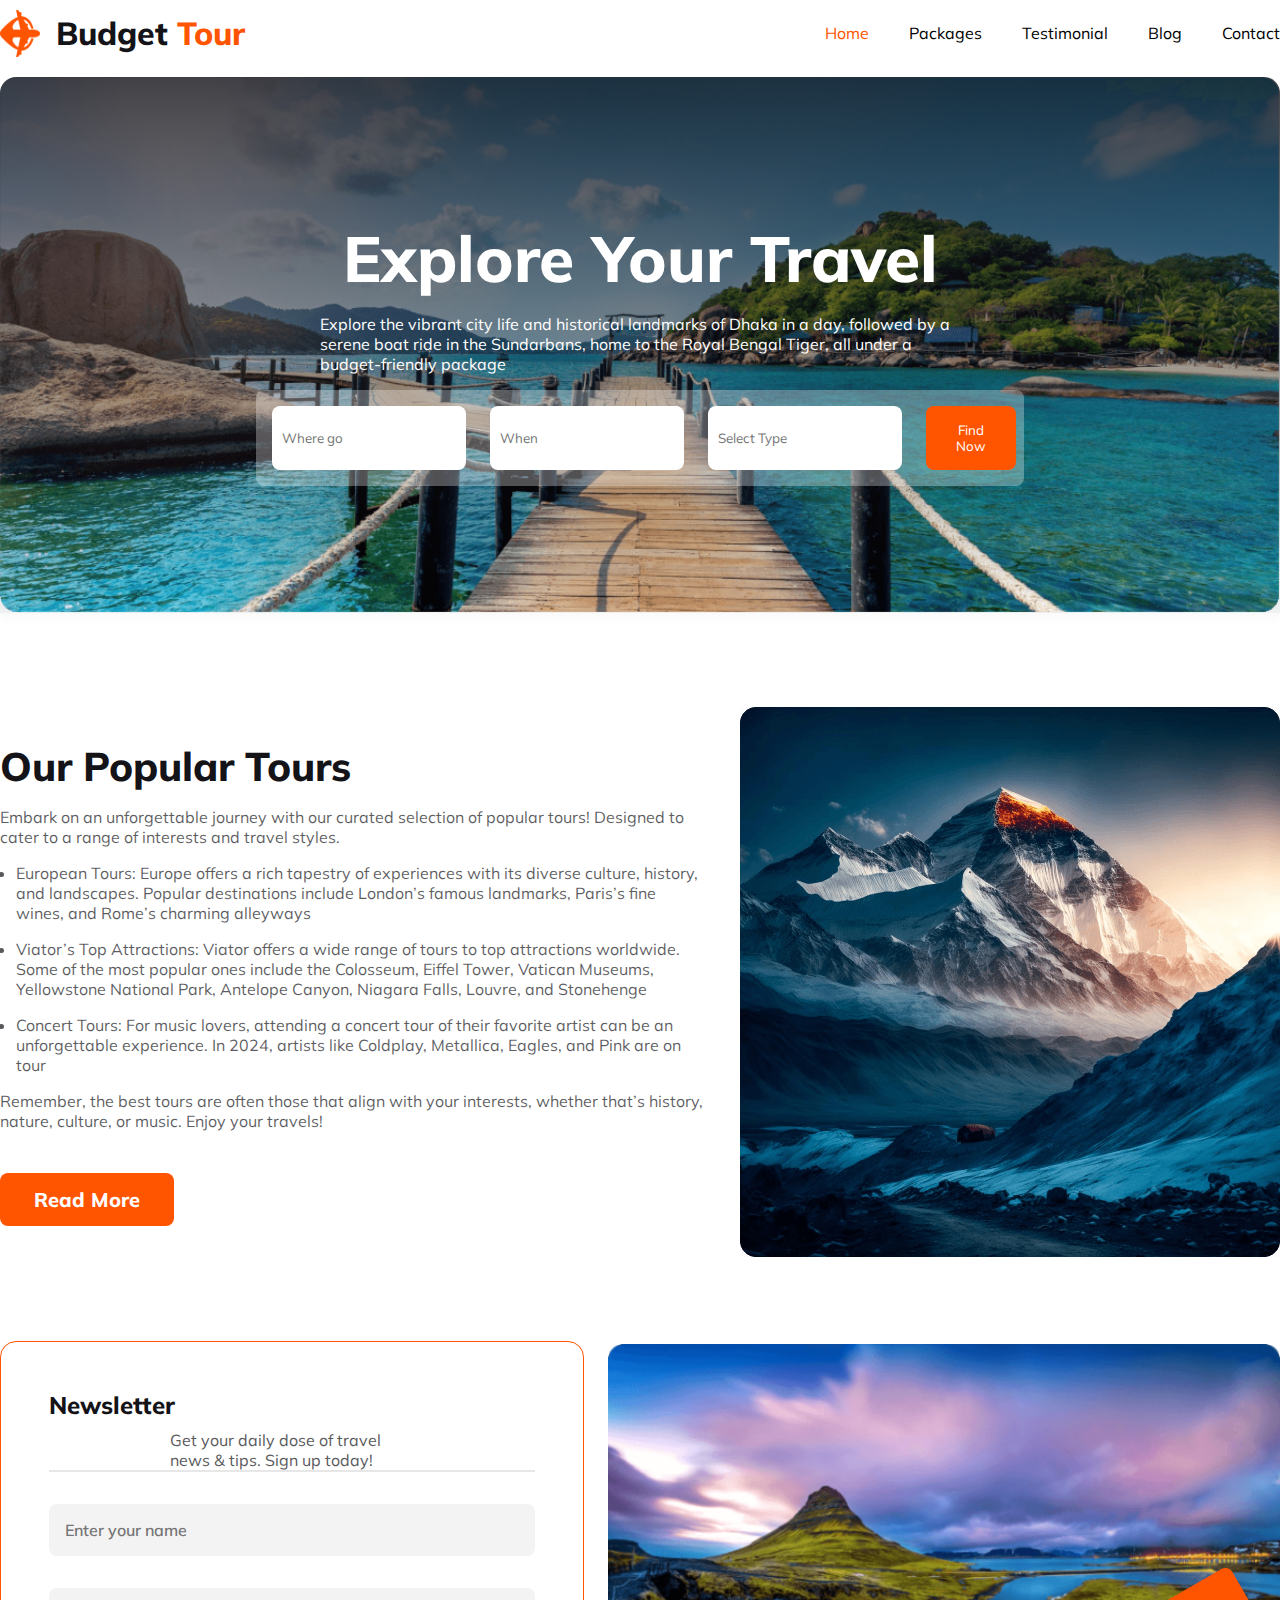
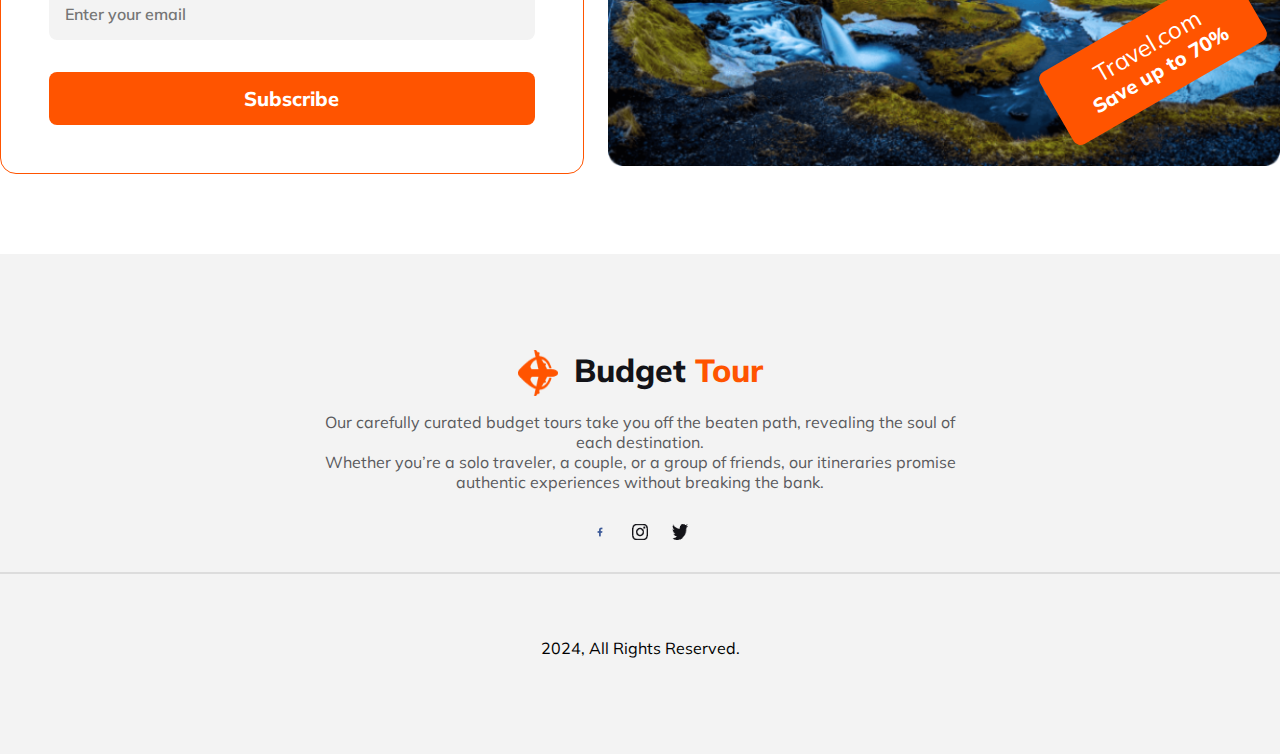
<file: hero-travel/index.html>
<!DOCTYPE html>
<html lang="en">
  <head>
    <meta charset="UTF-8" />
    <meta name="viewport" content="width=device-width, initial-scale=1.0" />
    <title>Budget Tour</title>
    <link rel="stylesheet" href="styles/styles.css" />
  </head>

  <body>
    <div class="container small-device-padding">
      <header>
        <nav>
          <div>
            <img class="image-icon" src="Images/Group 40071 (2).png" alt="" />
            <h3 class="budget-style">
              Budget <span class="tour-style">Tour</span>
            </h3>
          </div>
          <ul class="navbar-list">
            <li style="color: rgb(255, 84, 0)">Home</li>
            <li>Packages</li>
            <li>Testimonial</li>
            <li>Blog</li>
            <li>Contact</li>
          </ul>
        </nav>

        <!-- banner section -->
        <section class="banner-section">
          <div class="banner-fields">
            <h2 class="banner-header">Explore Your Travel</h2>
            <p class="banner-description">
              Explore the vibrant city life and historical landmarks of Dhaka in
              a day, followed by a serene boat ride in the Sundarbans, home to
              the Royal Bengal Tiger, all under a budget-friendly package
            </p>
            <div class="banner-inputs">
              <input type="text" placeholder="Where go" />
              <input type="text" placeholder="When" />
              <input type="text" placeholder="Select Type" />
              <button class="btn-primary">Find Now</button>
            </div>
          </div>
        </section>
      </header>
    </div>
    <main>
      <!-- popular-tour-section -->
      <section class="container small-device-padding medium-device-padding">
        <div class="popular-tour-section">
          <div>
            <h2 class="tour-header">Our Popular Tours</h2>
            <p class="tour-description">
              Embark on an unforgettable journey with our curated selection of
              popular tours! Designed to cater to a range of interests and
              travel styles.
            </p>
            <ul class="tour-description">
              <li>
                European Tours: Europe offers a rich tapestry of experiences
                with its diverse culture, history, and landscapes. Popular
                destinations include London’s famous landmarks, Paris’s fine
                wines, and Rome’s charming alleyways
              </li>
              <li>
                Viator’s Top Attractions: Viator offers a wide range of tours to
                top attractions worldwide. Some of the most popular ones include
                the Colosseum, Eiffel Tower, Vatican Museums, Yellowstone
                National Park, Antelope Canyon, Niagara Falls, Louvre, and
                Stonehenge
              </li>
              <li>
                Concert Tours: For music lovers, attending a concert tour of
                their favorite artist can be an unforgettable experience. In
                2024, artists like Coldplay, Metallica, Eagles, and Pink are on
                tour
              </li>
            </ul>
            <p class="tour-description">
              Remember, the best tours are often those that align with your
              interests, whether that’s history, nature, culture, or music.
              Enjoy your travels!
            </p>
            <button style="margin-top: 32px" class="btn-secondary">
              Read More
            </button>
          </div>
          <div class="popular-tour-section_img">
            <img src="Images/Rectangle 4.png" alt="" />
          </div>
        </div>
      </section>

      <!-- <section class="choose-destination-section">
        <div class="choose-destination-description">
          <h2 class="tour-header">Choose Your Destination</h2>
          <p class="tour-description">
            Choosing a travel destination can be both exciting and overwhelming.
            Here are some places to help you decide
          </p>
        </div>
        <div>
          <div class="destion-image1">
            <h3 class="maldives">Maldives</h3>
            <h3 class="indonesia">Indonesia</h3>
          </div>
          <div class="destination-image2 middle-images">
            <h3 class="srilanka">Srilanka</h3>
            <h3 class="america">North America</h3>
            <h3 class="kashmir">Kashmir</h3>
          </div>
          <div class="destination-image3">
            <h3 class="banglasdesh">Bangladesh</h3>
            <h3 class="bandorban">Bandarban</h3>
          </div>
        </div>
      </section> -->

      <!-- <section class="benefits-section">
        <h3 class="tour-header">Why Choose Us</h3>
        <p class="tour-description">
          Choosing our tour plan offers several benefits
        </p>
        <div class="benefits-section-card">
          <div class="card1">
            <img class="icon" src="Images/hotelicon.jpg" alt="" />
            <h3 class="card-header">Handpicked Hotels</h3>
            <p class="card-description">
              Our handpicked hotels are typically located in convenient areas
              close to major attractions, shopping districts, or transportation
              hubs. Many of our chosen hotels offer a unique charm or character
              that enhances the overall travel experience. This could be a
              historic building, a stunning view, or exceptional dining options.
            </p>
          </div>
          <div class="card2">
            <img class="icon" src="Images/mapicon.png" alt="" />
            <h3 class="card-header">World Class Service</h3>
            <p class="card-description">
              Our services are designed to provide the highest level of
              satisfaction to our customers. Our services are tailored to meet
              the specific needs and preferences of our customers. We listen to
              our customers and design our services to provide the best possible
              experience.
            </p>
          </div>
        </div>
        <div class="card3">
          <img class="icon" src="Images/discount.jpg" alt="" />
          <h3 class="card-header">Best Price Guarantee</h3>
          <p class="card-description">
            Our "Best Price Guarantee" policy ensures that you always get the
            best price for our products or services. If you find a lower price
            for the same product or service elsewhere within a certain time
            frame, we will match or beat that price.
          </p>
        </div>
      </section> -->

      <!-- <section class="contact-section">
        <div>
          <img class="contact-image" src="Images/Customer-Support.jpg" alt="" />
        </div>
        <div>
          <h3 class="card-header">24/7 Customer Support</h3>
          <p class="card-description">
            Whether you need help with booking a tour, have questions about our
            itineraries, or need assistance while on your trip, our team is
            always ready to help.
          </p>
          <button class="btn-secondary">Contact</button>
        </div>
      </section> -->

      <section class="container">
        <div class="newsletter-section">
          <div class="newsletter-part">
            <h3 class="card-header">Newsletter</h3>
            <p class="card-description">
              Get your daily dose of travel news & tips. Sign up today!
            </p>
            <hr />
            <input
              class="input-name"
              type="text"
              placeholder="Enter your name"
            />
            <br />
            <input
              class="input-email"
              type="email"
              name=""
              id=""
              placeholder="Enter your email"
            />
            <br />
            <button class="btn-secondary subscribe">Subscribe</button>
          </div>
          <div class="newsletter-image">
            <img src="Images/Rectangle 8 (1).png" alt="" />
            <button class="btn-secondary travel-button">
              <span class="btn-travel">Travel.com</span> <br />
              Save up to 70%
            </button>
          </div>
        </div>
      </section>
    </main>
    <footer>
      <div class="footer-description">
        <img class="image-icon" src="Images/Group 40071 (2).png" alt="" />
        <h3 class="budget-style">
          Budget <span class="tour-style">Tour</span>
        </h3>
      </div>
      <p class="card-description">
        Our carefully curated budget tours take you off the beaten path,
        revealing the soul of each destination.
        <br />
        Whether you’re a solo traveler, a couple, or a group of friends, our
        itineraries promise authentic experiences without breaking the bank.
      </p>
      <div class="social-icons-div">
        <img class="social-icons" src="Images/fb.png" alt="" />
        <img class="social-icons" src="Images/insta.png" alt="" />
        <img class="social-icons" src="Images/twiiter.png" alt="" />
      </div>
      <hr />
      <div class="footer-last">2024, All Rights Reserved.</div>
    </footer>
  </body>
</html>
</file>
<file: hero-travel/styles/styles.css>
/* mulish font family */

@import url("https://fonts.googleapis.com/css2?family=Mulish:ital,wght@0,200..1000;1,200..1000&display=swap");

/* shared styles */
* {
  font-family: "Mulish", sans-serif;
  box-sizing: border-box;
  padding: 0;
  margin: 0;
}
.container {
  max-width: 1280px;
  margin: 0 auto;
}
.btn-primary {
  border-radius: 8px;
  background: rgb(255, 84, 0);
  border: 0;
  padding: 16px 30px;
  color: rgb(255, 255, 255);
  cursor: pointer;
}

.btn-secondary {
  color: rgb(255, 255, 255);
  font-size: 20px;
  font-weight: 800;
  text-align: center;
  border-radius: 8px;
  background: rgb(255, 84, 0);
  border: 0;
  padding: 14px 34px;
  cursor: pointer;
}

/* header related styles */
header > nav {
  margin-bottom: 10px;
}

header > nav > div {
  display: flex;
  align-items: center;
  gap: 16px;
}

nav {
  display: flex;
  align-items: center;
  justify-content: space-between;
  padding: 10px 0px;
}

.navbar-list {
  display: flex;
  list-style: none;
  gap: 40px;
  text-decoration: none;
}

.banner-section {
  background-image: linear-gradient(
      180deg,
      rgba(19, 19, 24, 0.8),
      rgba(19, 19, 24, 0) 100%
    ),
    url("../Images/Group\ 13\ \(1\)\ \(1\).png");
  background-image: cover;
  background-repeat: no-repeat;
  width: 100%;
  height: 550px;
  border-radius: 16px;
  display: flex;
  justify-content: center;
  align-items: center;
}

.banner-header {
  color: rgb(255, 255, 255);
  font-size: 4rem;
  font-weight: 800;
  margin-bottom: 1rem;
  text-align: center;
}

.banner-description {
  color: rgb(255, 255, 255);
  font-family: Mulish;
  font-size: 1rem;
  margin-bottom: 4rem;
  width: 50%;
  margin: 0 auto;
  margin-bottom: 1rem;
}

.banner-inputs {
  border-radius: 8px;
  background: rgba(255, 255, 255, 0.3);
  width: 60%;
  margin: 0 auto;
  padding: 16px;
  display: flex;
  gap: 1.5rem;
}

.banner-inputs input {
  border-radius: 8px;
  background: rgb(255, 255, 255);
  border: 0;
  padding: 8px 10px;
}

/* main styles */

.popular-tour-section {
  display: flex;
  align-items: center;
  gap: 1.5rem;
  margin: 80px 0px;
}

.tour-header {
  color: rgb(19, 19, 24);
  font-size: 2.5rem;
  font-weight: 800;
  margin-bottom: 1rem;
}

.tour-description {
  color: rgba(19, 19, 24, 0.7);
  font-size: 16px;
  margin-bottom: 10px;
}

.tour-description > li {
  margin-bottom: 10px;
  margin: 1rem;
}

.choose-destination-description {
  text-align: center;
  margin-bottom: 48px;
}

.destion-image1,
.destination-image2,
.destination-image3 {
  display: flex;
  justify-content: center;
  gap: 24px;
  align-items: center;
}

.maldives {
  background-image: url("../Images/Rectangle\ 5.png");
  width: 573px;
  height: 300px;
  background-repeat: no-repeat;
  text-align: center;
  color: rgb(255, 255, 255);
  font-size: 28px;
  font-weight: 800;
  padding-top: 132px;
}

.indonesia {
  background-image: url("../Images/Rectangle\ 8.png");
  width: 573px;
  height: 300px;
  background-repeat: no-repeat;
  text-align: center;
  color: rgb(255, 255, 255);
  font-size: 28px;
  font-weight: 800;
  padding-top: 132px;
}

.srilanka {
  background-image: url("../Images/Rectangle\ 6.png");
  width: 374px;
  height: 286px;
  background-repeat: no-repeat;
  text-align: center;
  color: rgb(255, 255, 255);
  font-size: 28px;
  font-weight: 800;
  padding-top: 132px;
  margin-top: -120px;
}

.america {
  background-image: url("../Images/Rectangle\ 7.png");
  width: 474px;
  height: 286px;
  background-repeat: no-repeat;
  text-align: center;
  color: rgb(255, 255, 255);
  font-size: 28px;
  font-weight: 800;
  padding-top: 132px;
  margin-top: -120px;
}

.kashmir {
  background-image: url("../Images/Rectangle\ 9.png");
  width: 274px;
  height: 286px;
  background-repeat: no-repeat;
  text-align: center;
  color: rgb(255, 255, 255);
  font-size: 28px;
  font-weight: 800;
  padding-top: 132px;
  margin-top: -120px;
}

.banglasdesh {
  background-image: url("../Images/Rectangle\ 11.png");
  width: 473px;
  height: 300px;
  background-repeat: no-repeat;
  text-align: center;
  color: rgb(255, 255, 255);
  font-size: 28px;
  font-weight: 800;
  padding-top: 132px;
  margin-top: -120px;
}

.bandorban {
  background-image: url("../Images/Rectangle\ 10.png");
  width: 673px;
  height: 300px;
  background-repeat: no-repeat;
  text-align: center;
  color: rgb(255, 255, 255);
  font-size: 28px;
  font-weight: 800;
  padding-top: 132px;
  margin-top: -120px;
}

.benefits-section {
  text-align: center;
}

.icon {
  width: 64px;
  height: 64px;
}

.benefits-section-card {
  display: flex;
  gap: 24px;
  margin: 48px 135px;
}

.card1 {
  box-sizing: border-box;
  border: 1px solid rgba(251, 181, 99, 0.2);
  border-radius: 16px;
  background: rgba(251, 181, 99, 0.05);
  text-align: left;
  padding: 32px;
}

.card2 {
  box-sizing: border-box;
  border: 1px solid rgba(41, 206, 246, 0.2);
  border-radius: 16px;
  background: rgba(41, 206, 246, 0.05);
  text-align: left;
  padding: 32px;
}

.card3 {
  box-sizing: border-box;
  border: 1px solid rgba(233, 68, 68, 0.2);
  border-radius: 16px;
  background: rgba(233, 68, 68, 0.05);
  text-align: left;
  padding: 32px;
  margin: 24px 430px;
}

.card-header {
  color: rgb(19, 19, 24);
  font-size: 1.5rem;
  font-weight: 800;
  margin-bottom: 10px;
}

.card-description {
  color: rgb(90, 90, 93);
  font-size: 1rem;
  font-weight: 400;
  /* margin-bottom: 6rem; */
  width: 50%;
  margin: 0 auto;
}

.contact-section {
  display: flex;
  margin: 40px 150px;
  gap: 20px;
  align-items: center;
}
.contact-image {
  height: 400px;
  width: 800px;
}

.newsletter-section {
  display: flex;
  align-items: center;
  gap: 1.5rem;
  margin: 80px 0px;
}

.newsletter-part {
  box-sizing: border-box;
  border: 1px solid rgb(255, 84, 0);
  border-radius: 1rem;
  padding: 3rem;
  width: 50%;
}

.newsletter-image {
  position: relative;
}

.newsletter-image > img {
  width: 100%;
}

hr {
  border: 1px solid rgba(19, 19, 24, 0.1);
}

.input-name,
.input-email {
  border-radius: 8px;
  background: rgba(19, 19, 24, 0.05);
  color: rgba(19, 19, 24, 0.3);
  font-size: 1rem;
  font-weight: 600;
  padding: 1rem;
  border: 0px;
  width: 100%;
  margin-top: 2rem;
}

.subscribe {
  margin-top: 2rem;
  width: 100%;
}

.btn-travel {
  color: rgb(255, 255, 255);
  font-size: 24px;
  font-weight: 400;
}

.travel-button {
  /* margin: -220px; */
  position: absolute;
  bottom: 4.5rem;
  right: 1rem;
  rotate: -30deg;
}

/* footer styles */
footer {
  background: rgba(19, 19, 24, 0.05);
  text-align: center;
  width: 100%;
  padding: 6rem 0;
}

.footer-description {
  display: flex;
  justify-content: center;
  gap: 16px;
  margin-bottom: 1rem;
}

.budget-style {
  color: rgb(19, 19, 24);
  font-size: 32px;
  font-weight: 800;
}

.tour-style {
  color: rgb(255, 84, 0);
}

.image-icon {
  width: 40px;
  height: 46.67px;
}

.social-icons-div {
  display: flex;
  justify-content: center;
  gap: 24px;
  margin: 2rem 0;
}

.social-icons {
  width: 1rem;
  height: 1rem;
}

.footer-last {
  margin-top: 4rem;
}

@media screen and (max-width: 576px) {
  .small-device-padding {
    padding: 0 10px;
  }
  .navbar-list {
    margin-top: 10px;
    text-align: center;
    gap: 10px;
  }
  header > nav,
  .navbar-list,
  .banner-inputs,
  .popular-tour-section,
  .destion-image1,
  .destination-image2,
  .destination-image3,
  .benefits-section-card,
  .newsletter-section,
  .contact-section {
    flex-direction: column;
  }

  .banner-section {
    height: 100%;
    width: 100%;
  }

  .banner-header {
    font-size: 2rem;
    margin-bottom: 1rem;
  }

  .banner-description,
  .card-description {
    width: 100%;
    font-size: 14px;
  }

  .banner-fields {
    padding: 20px;
  }

  .popular-tour-section {
    margin: 20px 0px;
    gap: 20px;
  }

  .popular-tour-section_img > img,
  .newsletter-section > div > img {
    width: 100%;
  }

  .newsletter-part,
  .contact-image {
    width: 100%;
    padding: 1rem;
  }

  .tour-header {
    font-size: 2rem;
  }

  .benefits-section-card,
  .card3 {
    margin: 20px;
  }

  .newsletter-section {
    margin: 20px;
  }

  .travel-button {
    margin: 0px;
    margin-top: -220px;
  }

  .contact-section {
    margin: 0px 20px;
  }
  .contact-image {
    width: 100%;
  }

  .banner-description {
    width: 100%;
    text-align: center;
  }

  footer {
    padding: 2rem 0;
  }
}

/* tablet device */
@media screen and (min-width: 577px) and (max-width: 992px) {
  .medium-device-padding {
    padding: 0 20px;
  }
  .newsletter-section {
    flex-direction: column;
  }

  .navbar-list {
    display: flex;
    flex-wrap: wrap;
  }

  .banner-header {
    font-size: 3rem;
  }

  .banner-inputs {
    width: 90%;
    flex-direction: column;
  }

  .popular-tour-section_img > img {
    width: 100%;
  }

  .newsletter-part,
  .contact-image,
  .card-description {
    width: 100%;
    padding: 1rem;
  }

  footer {
    padding: 3rem 0;
  }
}
</file>
